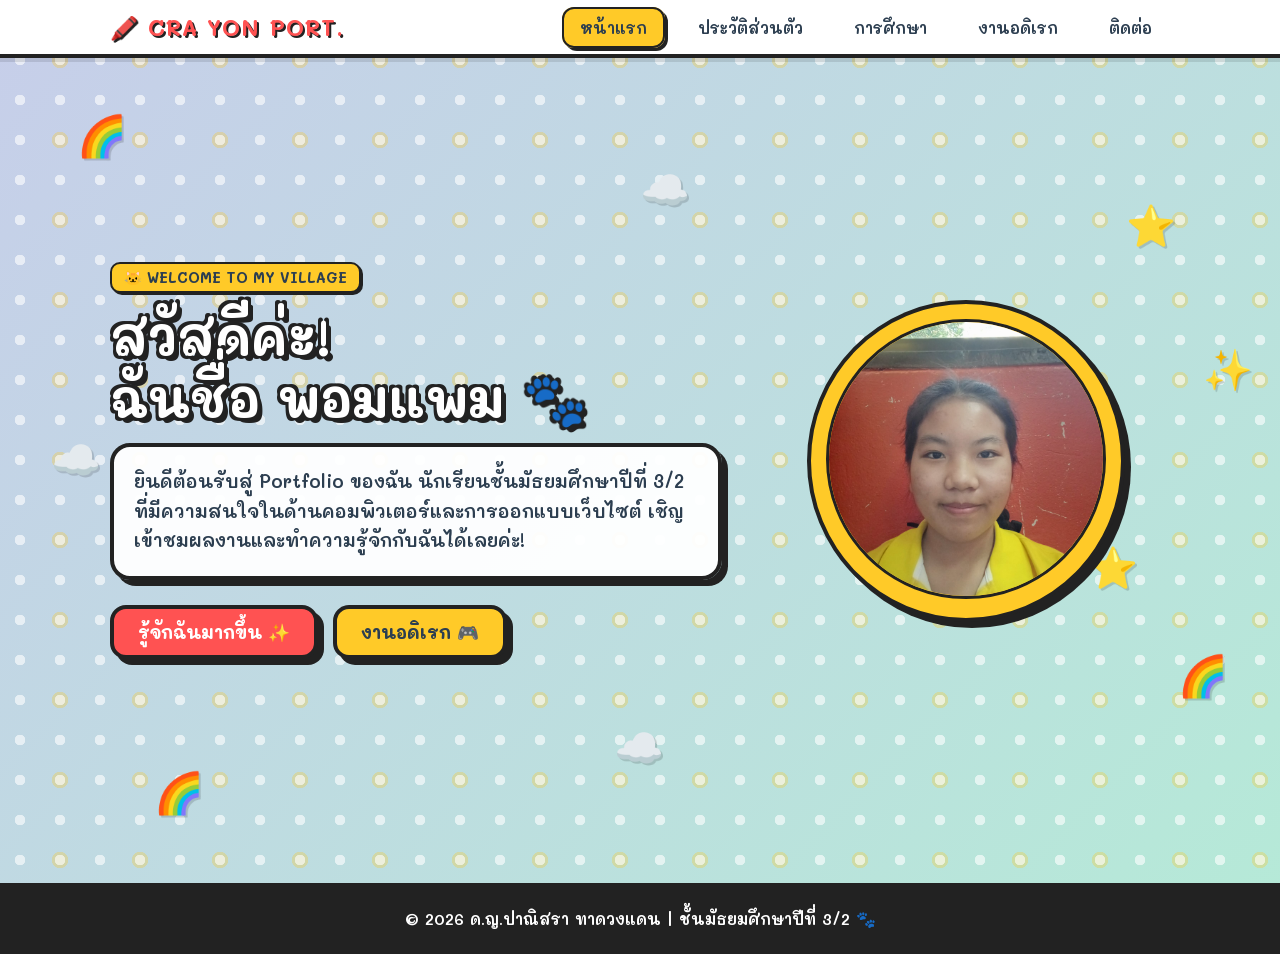
<file: index.html>
<!DOCTYPE html>
<html lang="th">
<head>
    <meta charset="UTF-8">
    <meta name="viewport" content="width=device-width, initial-scale=1.0">
    <title>หน้าแรก | Portfolio ของพอมแพม 🐾</title>
    <link rel="stylesheet" href="style.css">
</head>
<body>

    <!-- ไอคอนน่ารักลอยพื้นหลัง -->
    <div class="bg-decorations">
        <span class="decor-item item1">🌈</span>
        <span class="decor-item item2">⭐</span>
        <span class="decor-item item3">☁️</span>
        <span class="decor-item item4">🌈</span>
        <span class="decor-item item5"> 🌈</span>
        <span class="decor-item item6">☁️</span>
        <span class="decor-item item7">⭐</span>
        <span class="decor-item item8">✨</span>
        <span class="decor-item item9">☁️</span>
        <span class="decor-item item10">✨</span>
    </div>

    <!-- Navbar -->
    <nav>
        <div class="nav-container">
            <a href="index.html" class="logo">🖍️ CRA YON PORT.</a>
            <ul class="nav-links">
                <li><a href="index.html" class="active">หน้าแรก</a></li>
                <li><a href="profile.html">ประวัติส่วนตัว</a></li>
                <li><a href="education.html">การศึกษา</a></li>
                <li><a href="hobby.html">งานอดิเรก</a></li>
                <li><a href="contact.html">ติดต่อ</a></li>
            </ul>
        </div>
    </nav>

    <!-- Content -->
    <main class="container page-content">
        <section class="hero">
            <div class="hero-content">
                <div class="badge">🐱 WELCOME TO MY VILLAGE</div>
                <h1>สวัสดีค่ะ! <br>ฉันชื่อ พอมแพม 🐾</h1>
                <p>ยินดีต้อนรับสู่ Portfolio ของฉัน นักเรียนชั้นมัธยมศึกษาปีที่ 3/2 ที่มีความสนใจในด้านคอมพิวเตอร์และการออกแบบเว็บไซต์ เชิญเข้าชมผลงานและทำความรู้จักกับฉันได้เลยค่ะ!</p>
                
                <div class="hero-buttons">
                    <a href="profile.html" class="btn btn-primary">รู้จักฉันมากขึ้น ✨</a>
                    <a href="hobby.html" class="btn">งานอดิเรก 🎮</a>
                </div>
            </div>
            
            <div class="hero-image-container">
                <div class="avatar-frame">
                    <img src="images/image6.jfif" alt="รูปโปรไฟล์ของพอมแพม" class="hero-image" onerror="this.src='https://via.placeholder.com/350x350/FFCC00/222222?text=PomPam+Cat';">
                </div>
            </div>
        </section>
    </main>

    <footer>
        <p>© 2026 ด.ญ.ปาณิสรา ทาดวงแดน | ชั้นมัธยมศึกษาปีที่ 3/2 🐾</p>
    </footer>

</body>
</html>
</file>
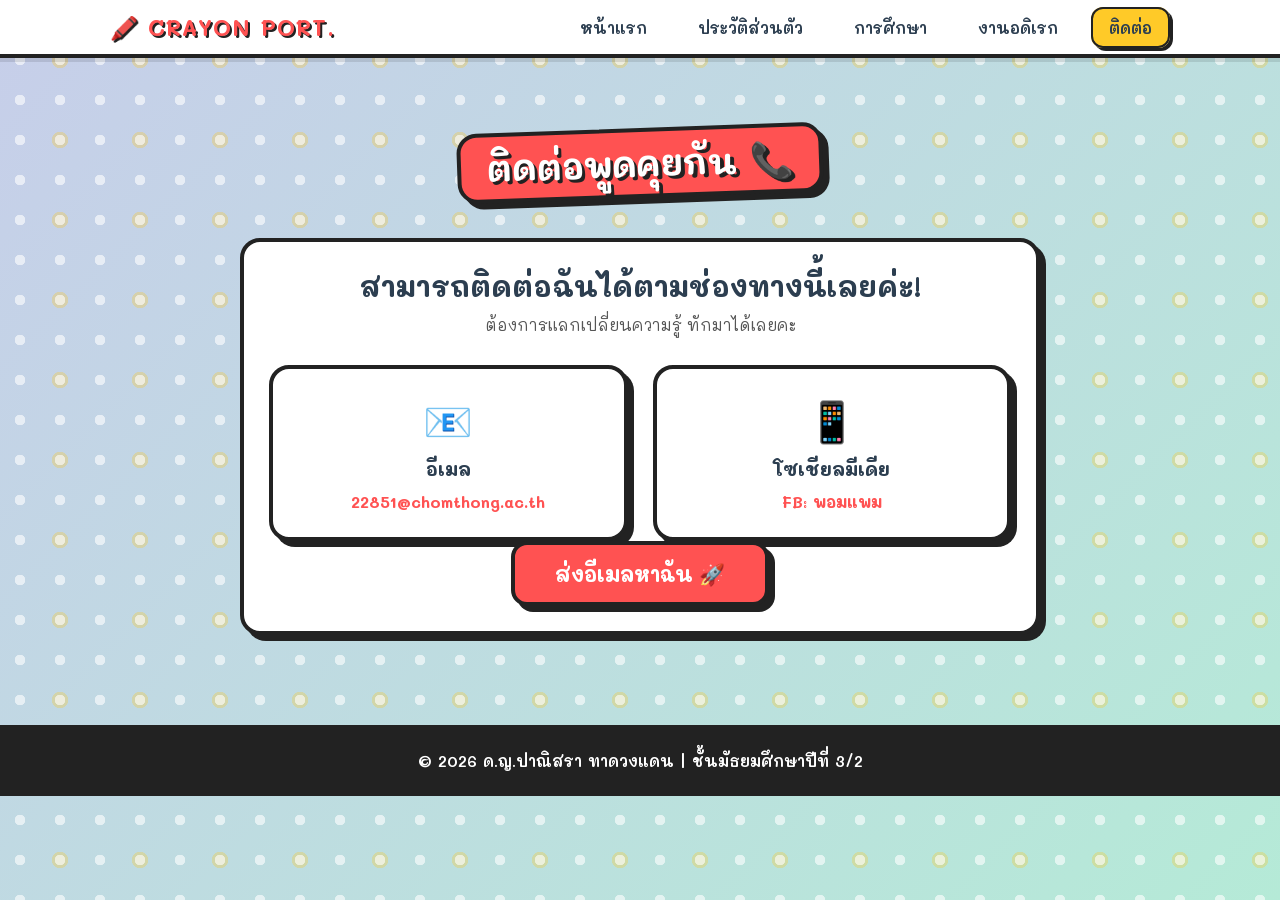
<file: contact.html>
<!DOCTYPE html>
<html lang="th">
<head>
    <meta charset="UTF-8">
    <meta name="viewport" content="width=device-width, initial-scale=1.0">
    <title>ติดต่อ | Portfolio ของฉัน</title>
    <link rel="stylesheet" href="style.css">
</head>
<body>

    <nav>
        <div class="nav-container">
            <a href="index.html" class="logo">🖍️ CRAYON PORT.</a>
            <ul class="nav-links">
                <li><a href="index.html">หน้าแรก</a></li>
                <li><a href="profile.html">ประวัติส่วนตัว</a></li>
                <li><a href="education.html">การศึกษา</a></li>
                <li><a href="hobby.html">งานอดิเรก</a></li>
                <li><a href="contact.html" class="active">ติดต่อ</a></li>
            </ul>
        </div>
    </nav>

    <main class="container">
        <section>
            <h2 class="section-title">ติดต่อพูดคุยกัน 📞</h2>
            
            <div class="comic-card" style="max-width: 800px; margin: 0 auto; text-align: center;">
                <h3 style="font-size: 1.8rem; margin-bottom: 10px;">สามารถติดต่อฉันได้ตามช่องทางนี้เลยค่ะ!</h3>
                <p style="margin-bottom: 30px; color: #555;">ต้องการแลกเปลี่ยนความรู้ ทักมาได้เลยคะ</p>
                
                <div class="contact-grid">
                    <div class="comic-card contact-card">
                        <h2 style="font-size: 2.5rem; margin-bottom: 10px;">📧</h2>
                        <h3>อีเมล</h3>
                        <p style="font-weight: bold; margin-top: 10px; color: var(--primary-red);">22851@chomthong.ac.th</p>
                    </div>

                    <div class="comic-card contact-card">
                        <h2 style="font-size: 2.5rem; margin-bottom: 10px;">📱</h2>
                        <h3>โซเชียลมีเดีย</h3>
                        <p style="font-weight: bold; margin-top: 10px; color: var(--primary-red);">FB: พอมแพม</p>
                    </div>
                </div>

                <a href="mailto:22851@chomthong.ac.th" class="btn btn-primary" style="font-size: 1.3rem; padding: 15px 40px;">ส่งอีเมลหาฉัน 🚀</a>
            </div>
        </section>
    </main>

    <footer>
        <p>© 2026 ด.ญ.ปาณิสรา ทาดวงแดน | ชั้นมัธยมศึกษาปีที่ 3/2</p>
    </footer>

</body>
</html>
</file>
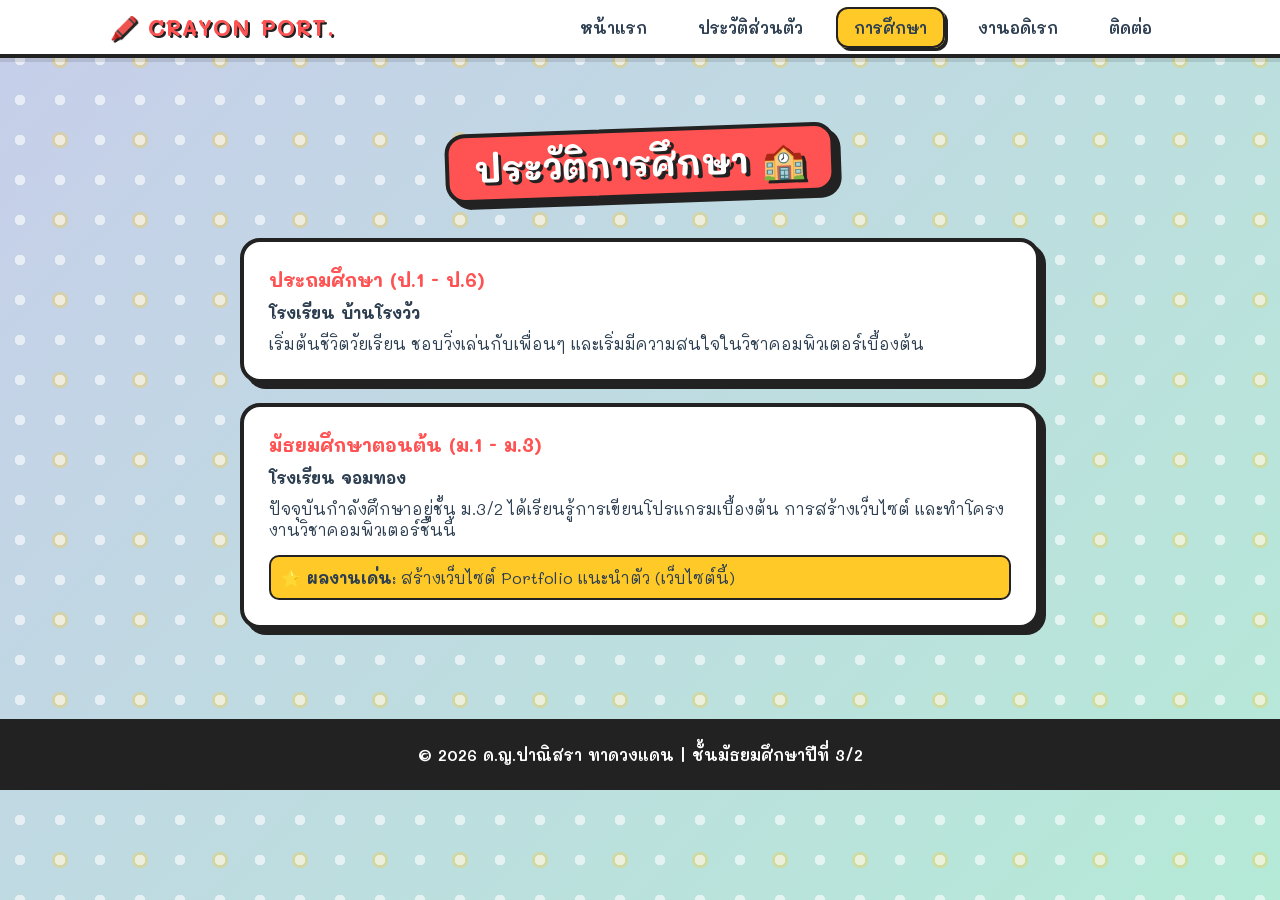
<file: education.html>
<!DOCTYPE html>
<html lang="th">
<head>
    <meta charset="UTF-8">
    <meta name="viewport" content="width=device-width, initial-scale=1.0">
    <title>การศึกษา | Portfolio ของฉัน</title>
    <link rel="stylesheet" href="style.css">
</head>
<body>

    <nav>
        <div class="nav-container">
            <a href="index.html" class="logo">🖍️ CRAYON PORT.</a>
            <ul class="nav-links">
                <li><a href="index.html">หน้าแรก</a></li>
                <li><a href="profile.html">ประวัติส่วนตัว</a></li>
                <li><a href="education.html" class="active">การศึกษา</a></li>
                <li><a href="hobby.html">งานอดิเรก</a></li>
                <li><a href="contact.html">ติดต่อ</a></li>
            </ul>
        </div>
    </nav>

    <main class="container">
        <section>
            <h2 class="section-title">ประวัติการศึกษา 🏫</h2>
            
            <div class="timeline">
                <div class="timeline-item">
                    <div class="comic-card">
                        <h3 style="color: var(--primary-red);">ประถมศึกษา (ป.1 - ป.6)</h3>
                        <h4 style="margin: 10px 0;">โรงเรียน บ้านโรงวัว</h4>
                        <p>เริ่มต้นชีวิตวัยเรียน ชอบวิ่งเล่นกับเพื่อนๆ และเริ่มมีความสนใจในวิชาคอมพิวเตอร์เบื้องต้น</p>
                    </div>
                </div>

                <div class="timeline-item">
                    <div class="comic-card">
                        <h3 style="color: var(--primary-red);">มัธยมศึกษาตอนต้น (ม.1 - ม.3)</h3>
                        <h4 style="margin: 10px 0;">โรงเรียน จอมทอง</h4>
                        <p>ปัจจุบันกำลังศึกษาอยู่ชั้น ม.3/2 ได้เรียนรู้การเขียนโปรแกรมเบื้องต้น การสร้างเว็บไซต์ และทำโครงงานวิชาคอมพิวเตอร์ชิ้นนี้</p>
                        <div style="margin-top: 15px; background: var(--primary-yellow); padding: 10px; border-radius: 10px; border: 2px solid #222;">
                            <strong>⭐ ผลงานเด่น:</strong> สร้างเว็บไซต์ Portfolio แนะนำตัว (เว็บไซต์นี้)
                        </div>
                    </div>
                </div>
            </div>
        </section>
    </main>

    <footer>
        <p>© 2026 ด.ญ.ปาณิสรา ทาดวงแดน | ชั้นมัธยมศึกษาปีที่ 3/2</p>
    </footer>

</body>
</html>
</file>
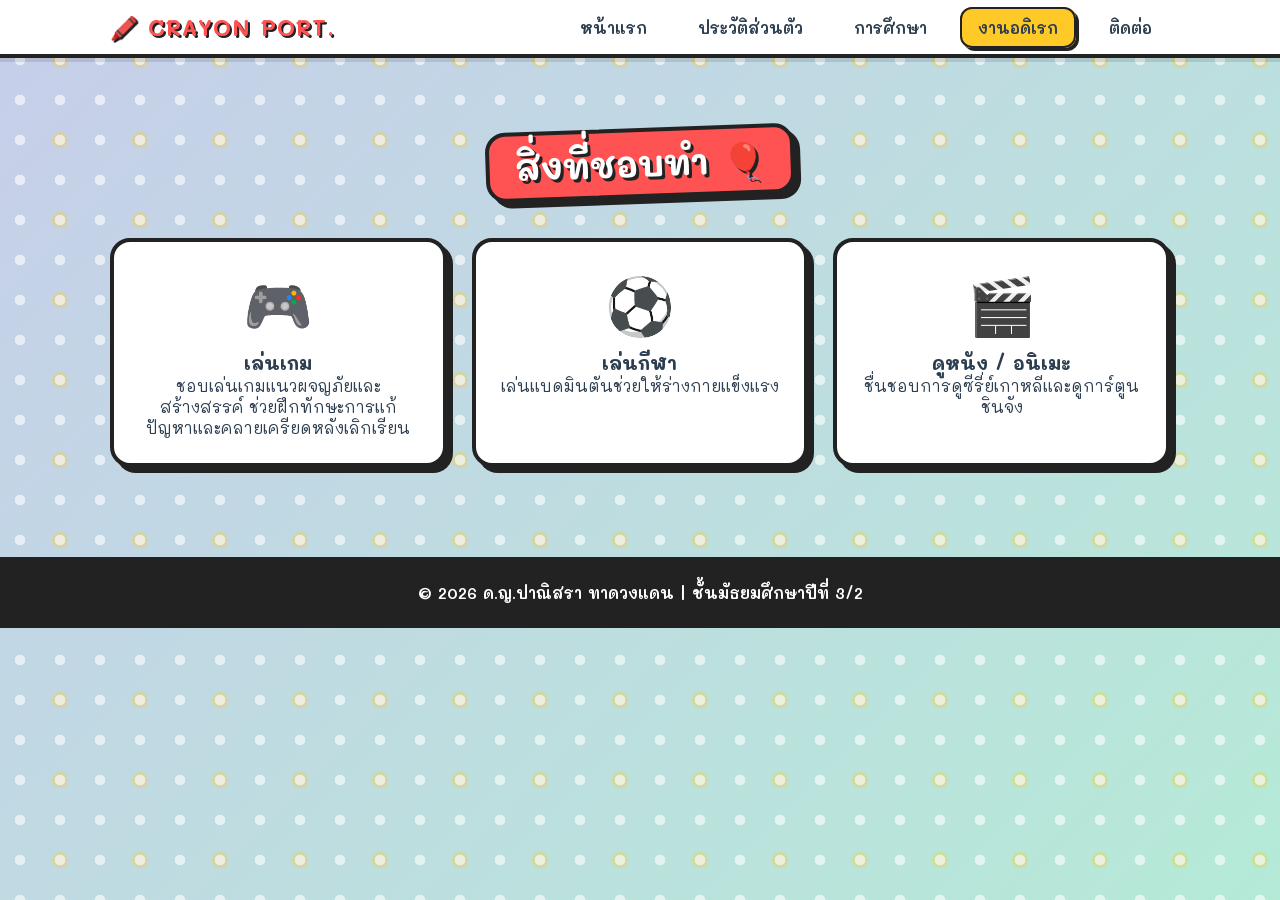
<file: hobby.html>
<!DOCTYPE html>
<html lang="th">
<head>
    <meta charset="UTF-8">
    <meta name="viewport" content="width=device-width, initial-scale=1.0">
    <title>งานอดิเรก | Portfolio ของฉัน</title>
    <link rel="stylesheet" href="style.css">
</head>
<body>

    <nav>
        <div class="nav-container">
            <a href="index.html" class="logo">🖍️ CRAYON PORT.</a>
            <ul class="nav-links">
                <li><a href="index.html">หน้าแรก</a></li>
                <li><a href="profile.html">ประวัติส่วนตัว</a></li>
                <li><a href="education.html">การศึกษา</a></li>
                <li><a href="hobby.html" class="active">งานอดิเรก</a></li>
                <li><a href="contact.html">ติดต่อ</a></li>
            </ul>
        </div>
    </nav>

    <main class="container">
        <section>
            <h2 class="section-title">สิ่งที่ชอบทำ 🎈</h2>
            
            <div class="hobby-grid">
                <div class="hobby-card">
                    <div class="hobby-icon">🎮</div>
                    <h3>เล่นเกม</h3>
                    <p>ชอบเล่นเกมแนวผจญภัยและสร้างสรรค์ ช่วยฝึกทักษะการแก้ปัญหาและคลายเครียดหลังเลิกเรียน</p>
                </div>

                <div class="hobby-card">
                    <div class="hobby-icon">⚽</div>
                    <h3>เล่นกีฬา</h3>
                    <p>เล่นแบดมินตันช่วยให้ร่างกายแข็งแรง</p>
                </div>

                <div class="hobby-card">
                    <div class="hobby-icon">🎬</div>
                    <h3>ดูหนัง / อนิเมะ</h3>
                    <p>ชื่นชอบการดูซีรี่ย์เกาหลีและดูการ์ตูนชินจัง </p>
                </div>

    
                </div>
            </div>
        </section>
    </main>

    <footer>
        <p>© 2026 ด.ญ.ปาณิสรา ทาดวงแดน | ชั้นมัธยมศึกษาปีที่ 3/2</p>
    </footer>

</body>
</html>
</file>
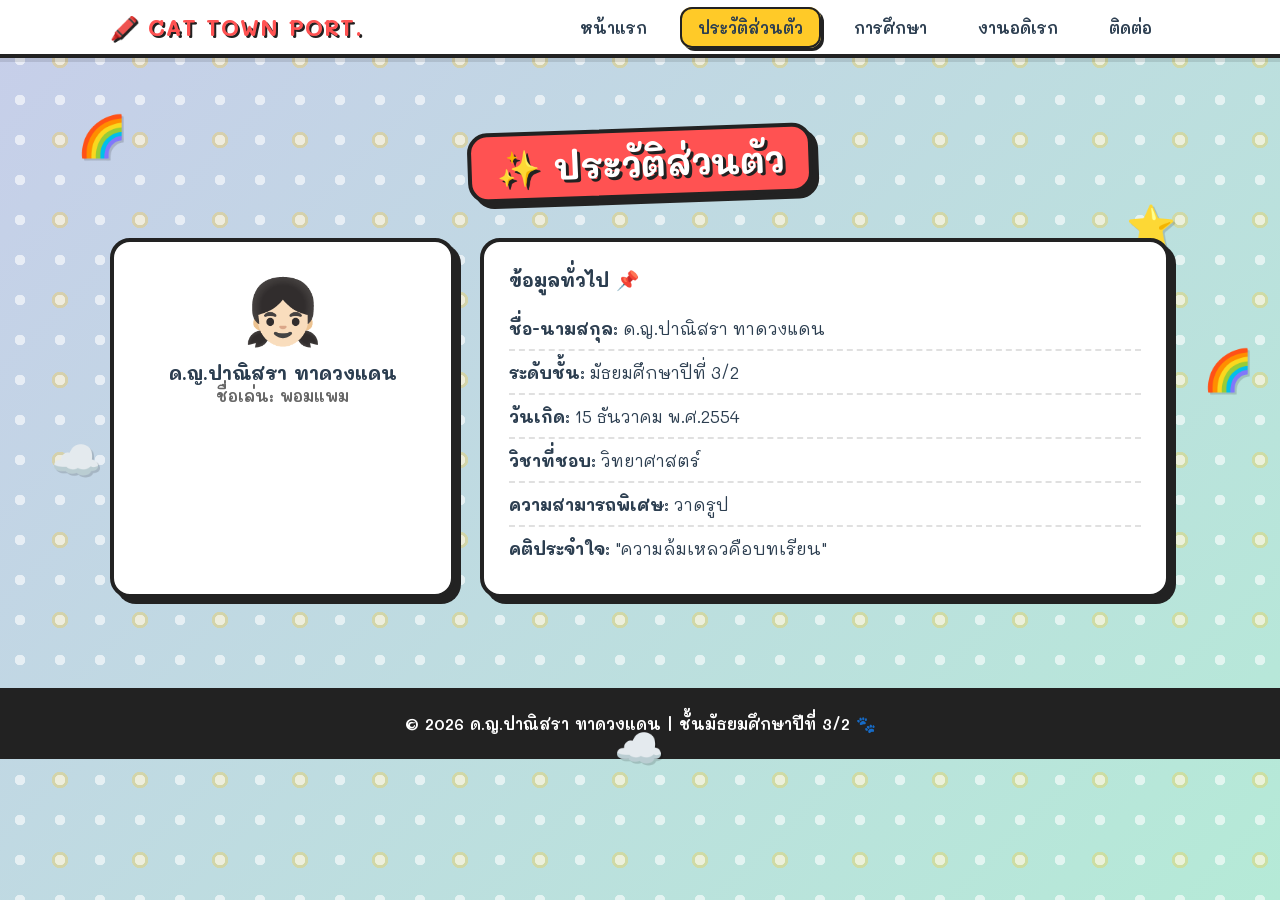
<file: profile.html>
<!DOCTYPE html>
<html lang="th">
<head>
    <meta charset="UTF-8">
    <meta name="viewport" content="width=device-width, initial-scale=1.0">
    <title>ประวัติส่วนตัว | Portfolio ของพอมแพม 🐾</title>
    <link rel="stylesheet" href="style.css">
</head>
<body>

    <div class="bg-decorations">
        <span class="decor-item item1">🌈</span>
        <span class="decor-item item2">⭐</span>
        <span class="decor-item item3">☁️</span>
        <span class="decor-item item8">🌈</span>
        <span class="decor-item item11">⭐</span>
         <span class="decor-item item9">☁️</span>
    </div>

    <nav>
        <div class="nav-container">
            <a href="index.html" class="logo">🖍️ CAT TOWN PORT.</a>
            <ul class="nav-links">
                <li><a href="index.html">หน้าแรก</a></li>
                <li><a href="profile.html" class="active">ประวัติส่วนตัว</a></li>
                <li><a href="education.html">การศึกษา</a></li>
                <li><a href="hobby.html">งานอดิเรก</a></li>
                <li><a href="contact.html">ติดต่อ</a></li>
            </ul>
        </div>
    </nav>

    <main class="container page-content">
        <section>
            <h2 class="section-title">✨ ประวัติส่วนตัว</h2>
            <div class="profile-grid">
                <div class="comic-card text-center">
                    <div class="profile-avatar">👧🏻</div>
                    <h3>ด.ญ.ปาณิสรา ทาดวงแดน</h3>
                    <p class="subtitle">ชื่อเล่น: พอมแพม</p>
                </div>
                <div class="comic-card">
                    <h3>ข้อมูลทั่วไป 📌</h3>
                    <ul class="info-list">
                        <li><strong>ชื่อ-นามสกุล:</strong> ด.ญ.ปาณิสรา ทาดวงแดน</li>
                        <li><strong>ระดับชั้น:</strong> มัธยมศึกษาปีที่ 3/2</li>
                         <li><strong>วันเกิด:</strong> 15 ธันวาคม พ.ศ.2554</li>
                        <li><strong>วิชาที่ชอบ:</strong> วิทยาศาสตร์</li>
                        <li><strong>ความสามารถพิเศษ:</strong> วาดรูป</li>
                        <li><strong>คติประจำใจ:</strong> "ความล้มเหลวคือบทเรียน"</li>
                    </ul>
                </div>
            </div>
        </section>
    </main>

    <footer>
        <p>© 2026 ด.ญ.ปาณิสรา ทาดวงแดน | ชั้นมัธยมศึกษาปีที่ 3/2 🐾</p>
    </footer>

</body>
</html>
</file>
<file: style.css>
@import url('https://fonts.googleapis.com/css2?family=Mali:wght@400;600;700&family=Kanit:wght@300;400;600;700&display=swap');

:root {
    --primary-red: #FF5252;
    --primary-yellow: #FFCA28;
    --dark-text: #2C3E50;
    --border-color: #222222;
    --border-width: 4px;
    --shadow-solid: 6px 6px 0px var(--border-color);
    --shadow-hover: 10px 10px 0px var(--border-color);
    --white: #FFFFFF;
}

* {
    margin: 0;
    padding: 0;
    box-sizing: border-box;
    font-family: 'Mali', 'Kanit', sans-serif;
    scroll-behavior: smooth;
}

/* ================= 🌈 พื้นหลังพาสเทลเคลื่อนไหวสไตล์ Kawaii Game ================= */
body {
    min-height: 100vh;
    overflow-x: hidden;
    position: relative;
    color: var(--dark-text);
    
    /* การไล่สีท้องฟ้าพาสเทล 4 สีที่หมุนเวียนนุ่มนวล */
    background: linear-gradient(-45deg, #FFB7B2, #FFDAC1, #E2F0CB, #B5EAD7, #C7CEEA);
    background-size: 400% 400%;
    animation: kawaiiGradient 16s ease infinite;
}

/* ลายจุดน่ารักๆ ทับพื้นหลัง */
body::before {
    content: "";
    position: fixed;
    top: 0;
    left: 0;
    width: 100%;
    height: 100%;
    background-image: 
        radial-gradient(rgba(255, 255, 255, 0.6) 18%, transparent 19%),
        radial-gradient(rgba(255, 202, 40, 0.3) 14%, transparent 15%);
    background-size: 40px 40px, 80px 80px;
    background-position: 0 0, 20px 20px;
    z-index: -1;
    pointer-events: none;
}

/* ================= 🎈 ไอคอนลอยเคลื่อนไหว (Floating Animations) ================= */
.bg-decorations {
    position: fixed;
    top: 0;
    left: 0;
    width: 100%;
    height: 100%;
    pointer-events: none;
    z-index: 0;
    overflow: hidden;
}

.decor-item {
    position: absolute;
    font-size: 2.5rem;
    filter: drop-shadow(2px 2px 0px rgba(0,0,0,0.15));
    animation: floatKawaii 4s ease-in-out infinite alternate;
}

.item1 { top: 12%; left: 6%;  animation-delay: 0s; }
.item2 { top: 22%; left: 88%; animation-delay: 0.8s; }
.item3 { top: 48%; left: 4%;  animation-delay: 1.5s; }
.item4 { top: 72%; left: 92%; animation-delay: 0.3s; }
.item5 { top: 85%; left: 12%; animation-delay: 2s; }
.item6 { top: 18%; left: 50%; animation-delay: 1.1s; }
.item7 { top: 60%; left: 85%; animation-delay: 2.4s; }
.item8 { top: 38%; left: 94%; animation-delay: 0.5s; }
.item9 { top: 80%; left: 48%; animation-delay: 1.7s; }

/* Keyframes */
@keyframes kawaiiGradient {
    0% { background-position: 0% 50%; }
    50% { background-position: 100% 50%; }
    100% { background-position: 0% 50%; }
}

@keyframes floatKawaii {
    0% { transform: translateY(0px) rotate(-8deg) scale(1); }
    100% { transform: translateY(-22px) rotate(8deg) scale(1.12); }
}

@keyframes heroAvatarFloat {
    0% { transform: translateY(0px) rotate(0deg); }
    100% { transform: translateY(-15px) rotate(3deg); }
}

/* ================= 🧭 Navbar ================= */
nav {
    background-color: var(--white);
    border-bottom: var(--border-width) solid var(--border-color);
    position: sticky;
    top: 0;
    z-index: 100;
    box-shadow: 0 4px 0 rgba(0,0,0,0.1);
}

.nav-container {
    display: flex;
    justify-content: space-between;
    align-items: center;
    padding: 12px 20px;
    max-width: 1100px;
    margin: 0 auto;
}

.logo {
    font-size: 1.4rem;
    font-weight: 700;
    color: var(--primary-red);
    text-decoration: none;
    text-shadow: 2px 2px 0 var(--border-color);
    letter-spacing: 1px;
}

.nav-links {
    display: flex;
    list-style: none;
    gap: 15px;
}

.nav-links a {
    text-decoration: none;
    color: var(--dark-text);
    font-weight: 600;
    padding: 8px 16px;
    border-radius: 12px;
    border: 2px solid transparent;
    transition: all 0.25s ease;
}

.nav-links a:hover, .nav-links a.active {
    background-color: var(--primary-yellow);
    border: 2px solid var(--border-color);
    box-shadow: 3px 3px 0 var(--border-color);
    transform: translateY(-2px);
}

/* ================= 🖼️ Layout & Containers ================= */
.container {
    max-width: 1100px;
    margin: 0 auto;
    padding: 0 20px;
    position: relative;
    z-index: 1;
}

section {
    padding: 70px 0 30px 0;
}

.section-title {
    text-align: center;
    font-size: 2.2rem;
    color: var(--white);
    text-shadow: 3px 3px 0 var(--border-color);
    margin-bottom: 40px;
    background: var(--primary-red);
    padding: 8px 25px;
    border: var(--border-width) solid var(--border-color);
    border-radius: 20px;
    box-shadow: var(--shadow-solid);
    display: inline-block;
    position: relative;
    left: 50%;
    transform: translateX(-50%) rotate(-2deg);
}

/* ================= 🦸 Hero Section ================= */
.hero {
    display: grid;
    grid-template-columns: 1.2fr 0.8fr;
    gap: 40px;
    align-items: center;
    min-height: 85vh;
}

.badge {
    display: inline-block;
    background: var(--primary-yellow);
    border: 2px solid var(--border-color);
    padding: 4px 12px;
    border-radius: 10px;
    font-weight: 700;
    font-size: 0.9rem;
    box-shadow: 2px 2px 0 var(--border-color);
    margin-bottom: 12px;
}

.hero-content h1 {
    font-size: 3.2rem;
    color: var(--white);
    text-shadow: 
        -3px -3px 0 var(--border-color),
         3px -3px 0 var(--border-color),
        -3px  3px 0 var(--border-color),
         3px  3px 0 var(--border-color),
         5px  5px 0 var(--border-color);
    margin-bottom: 15px;
    line-height: 1.2;
}

.hero-content p {
    font-size: 1.15rem;
    background: rgba(255, 255, 255, 0.95);
    padding: 20px;
    border-radius: 20px;
    border: var(--border-width) solid var(--border-color);
    box-shadow: var(--shadow-solid);
    margin-bottom: 25px;
    font-weight: 600;
    line-height: 1.6;
}

.hero-buttons {
    display: flex;
    gap: 15px;
    flex-wrap: wrap;
}

.hero-image-container {
    text-align: center;
}

.avatar-frame {
    display: inline-block;
    background: var(--primary-yellow);
    border: var(--border-width) solid var(--border-color);
    border-radius: 50%;
    padding: 15px;
    box-shadow: var(--shadow-solid);
    animation: heroAvatarFloat 3s ease-in-out infinite alternate;
}

.hero-image {
    width: 280px;
    height: 280px;
    object-fit: cover;
    border-radius: 50%;
    border: 3px solid var(--border-color);
    background-color: #FFF;
}

/* ================= 🃏 Comic Cards ================= */
.comic-card {
    background: var(--white);
    border: var(--border-width) solid var(--border-color);
    border-radius: 20px;
    padding: 25px;
    box-shadow: var(--shadow-solid);
    transition: transform 0.25s ease, box-shadow 0.25s ease;
}

.comic-card:hover {
    transform: translateY(-5px);
    box-shadow: var(--shadow-hover);
}

.profile-avatar {
    font-size: 4rem;
    margin-bottom: 10px;
}

.subtitle {
    color: #666;
    font-weight: 600;
}

.text-center { text-align: center; }

/* Profile Grid */
.profile-grid {
    display: grid;
    grid-template-columns: 1fr 2fr;
    gap: 25px;
}

.info-list {
    list-style: none;
    margin-top: 15px;
}

.info-list li {
    padding: 10px 0;
    font-size: 1.05rem;
    border-bottom: 2px dashed #E0E0E0;
}

.info-list li:last-child {
    border-bottom: none;
}

/* Timeline (Education) */
.timeline {
    display: flex;
    flex-direction: column;
    gap: 20px;
    max-width: 800px;
    margin: 0 auto;
}

.school-name {
    color: var(--primary-red);
    font-weight: 700;
    margin: 5px 0 10px 0;
}

/* Hobby Grid */
.hobby-grid {
    display: grid;
    grid-template-columns: repeat(auto-fit, minmax(280px, 1fr));
    gap: 25px;
}

.hobby-card {
    background: var(--white);
    border: var(--border-width) solid var(--border-color);
    border-radius: 20px;
    padding: 25px;
    text-align: center;
    box-shadow: var(--shadow-solid);
    transition: all 0.3s cubic-bezier(0.175, 0.885, 0.32, 1.275);
}

.hobby-card:hover {
    transform: scale(1.05) rotate(2deg);
    background-color: #FFF9E6;
}

.hobby-icon {
    font-size: 3.5rem;
    margin-bottom: 10px;
}

/* Contact Grid */
.contact-grid {
    display: grid;
    grid-template-columns: repeat(auto-fit, minmax(240px, 1fr));
    gap: 25px;
}

.contact-card {
    text-align: center;
}

.contact-icon {
    font-size: 2.8rem;
    margin-bottom: 10px;
}

/* ================= 🔘 Buttons ================= */
.btn {
    display: inline-block;
    padding: 12px 24px;
    font-size: 1.1rem;
    font-weight: 700;
    text-decoration: none;
    color: var(--dark-text);
    background-color: var(--primary-yellow);
    border: var(--border-width) solid var(--border-color);
    border-radius: 16px;
    box-shadow: var(--shadow-solid);
    transition: all 0.2s ease;
    cursor: pointer;
}

.btn-primary {
    background-color: var(--primary-red);
    color: var(--white);
}

.btn:hover {
    transform: translateY(-4px) scale(1.03);
    box-shadow: var(--shadow-hover);
}

/* ================= 🦶 Footer ================= */
footer {
    background-color: var(--border-color);
    color: var(--white);
    text-align: center;
    padding: 25px 20px;
    margin-top: 60px;
    font-weight: 600;
}

/* ================= 📱 Responsive ================= */
@media (max-width: 768px) {
    .nav-links {
        gap: 8px;
        flex-wrap: wrap;
        justify-content: center;
    }
    .hero, .profile-grid {
        grid-template-columns: 1fr;
        text-align: center;
    }
    .hero-content h1 {
        font-size: 2.3rem;
    }
    .hero-buttons {
        justify-content: center;
    }
    .hero-image {
        width: 220px;
        height: 220px;
    }
    .section-title {
        font-size: 1.7rem;
    }
}
</file>
